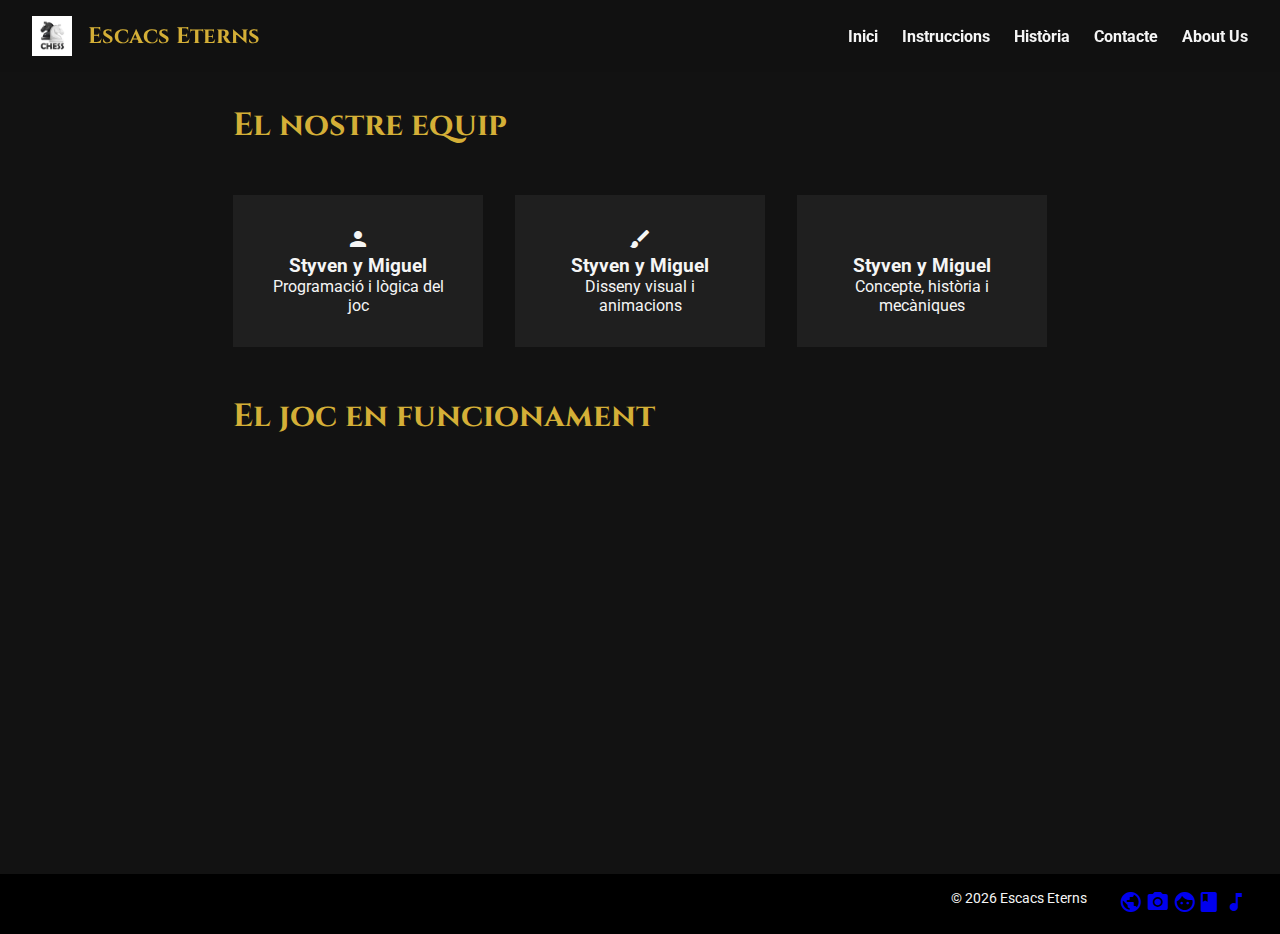
<file: about_us.html>
<!DOCTYPE html>
<html lang="ca">
<head>
  <meta charset="UTF-8">
  <title>About Us | Escacs Eterns</title>
  <meta name="viewport" content="width=device-width, initial-scale=1.0">

  <!-- Fonts -->
  <link href="https://fonts.googleapis.com/css2?family=Cinzel:wght@600&family=Roboto&display=swap" rel="stylesheet">
  <link href="https://fonts.googleapis.com/icon?family=Material+Icons" rel="stylesheet">

  <!-- CSS -->
  <link rel="stylesheet" href="estils.css">
</head>
<body>

<header class="header">
  <div class="header-left">
    <img src="img/logo.png" alt="Logo">
    <h1>Escacs Eterns</h1>
  </div>
  <nav class="nav">
    <a href="index.html">Inici</a>
    <a href="instruccions.html">Instruccions</a>
    <a href="història.html">Història</a>
    <a href="contacte.html">Contacte</a>
    <a href="about_us.html">About Us</a>
  </nav>
</header>

<main>

  <h2 class="section-title">El nostre equip</h2>

  <!-- EQUIP -->
  <section class="cards">

    <div class="card">
      <span class="material-icons">person</span>
      <h3>Styven y Miguel</h3>
      <p>Programació i lògica del joc</p>
    </div>

    <div class="card">
      <span class="material-icons">brush</span>
      <h3>Styven y Miguel</h3>
      <p>Disseny visual i animacions</p>
    </div>

    <div class="card">
      <span class="material-icons">psychology</span>
      <h3>Styven y Miguel</h3>
      <p>Concepte, història i mecàniques</p>
    </div>

  </section>

  <!-- VIDEO -->
  <section>
    <h3 class="section-title">El joc en funcionament</h3>

    <iframe
        width="100%"
        height="400"
        src="https://www.youtube.com/embed/LA4Mz9jUUkk"
        title="Escacs Eterns - Gameplay"
        allow="accelerometer; autoplay; clipboard-write; encrypted-media; gyroscope; picture-in-picture"
        allowfullscreen>
    </iframe>

  </section>

</main>

<footer class="footer">
  <span>© 2026 Escacs Eterns</span>
  <div class="social">
    <a href="https://twitter.com" target="_blank"><span class="material-icons">public</span></a>
    <a href="https://instagram.com" target="_blank"><span class="material-icons">photo_camera</span></a>
    <a href="https://facebook.com" target="_blank"><span class="material-icons">facebook</span></a>
    <a href="https://tiktok.com" target="_blank"><span class="material-icons">music_note</span></a>
  </div>
</footer>

</body>
</html>
</file>
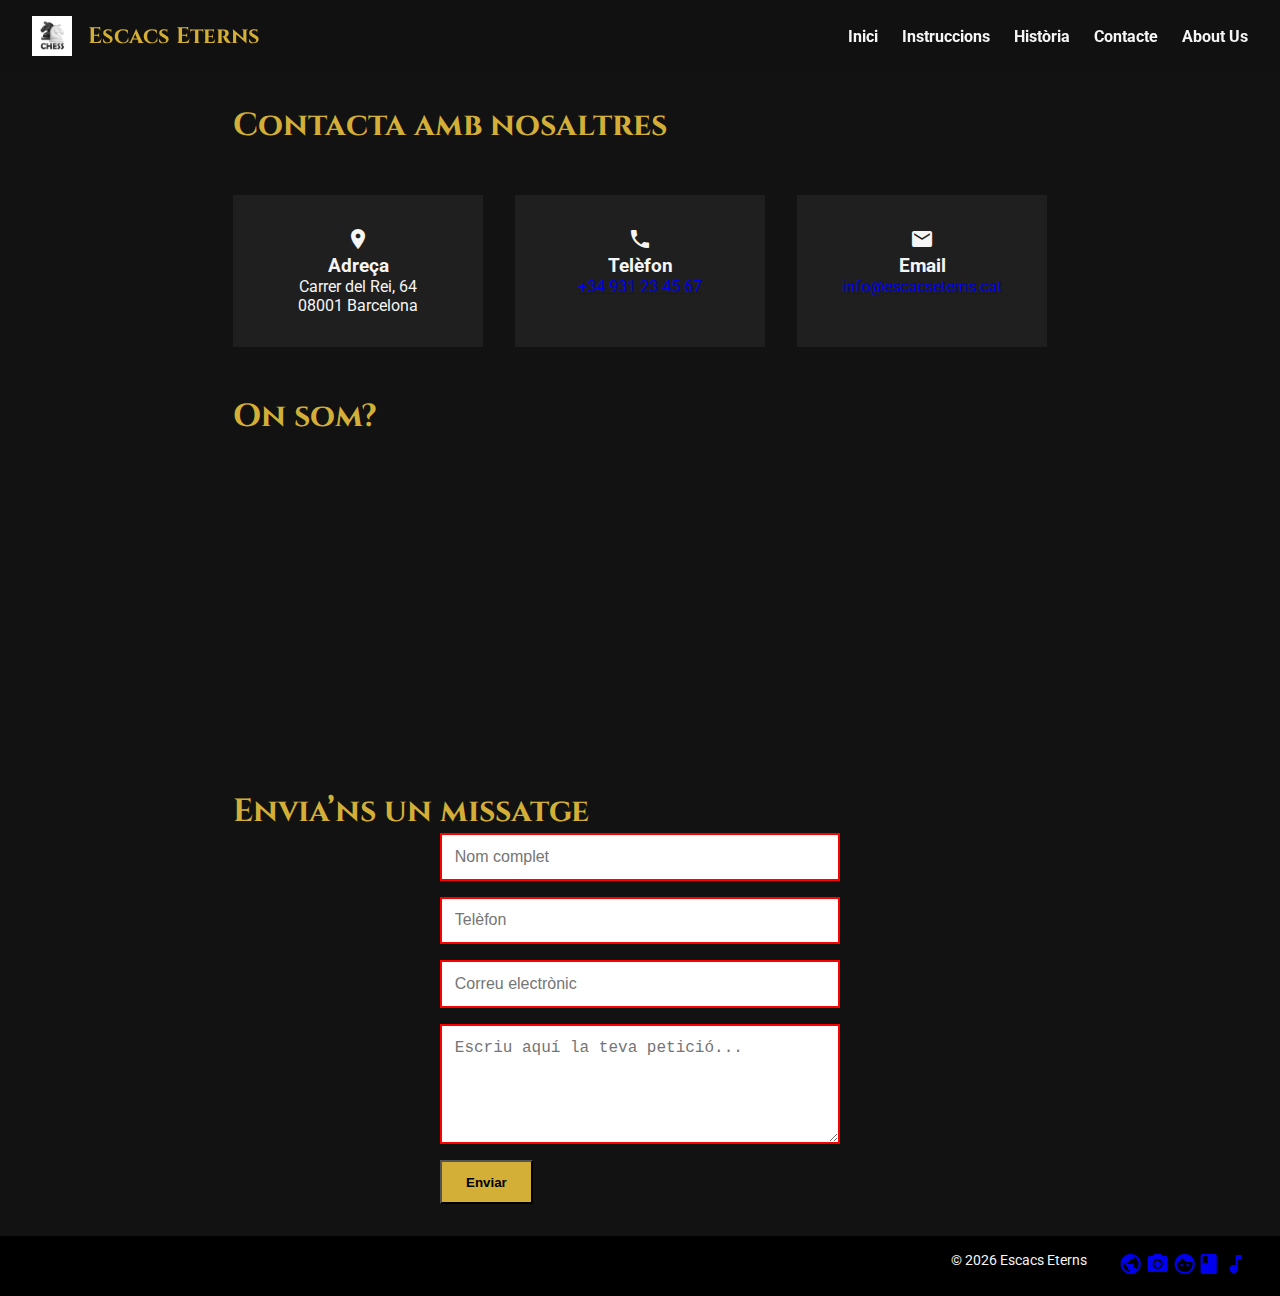
<file: contacte.html>
<!DOCTYPE html>
<html lang="ca">
<head>
  <meta charset="UTF-8">
  <title>Contacte | Escacs Eterns</title>
  <meta name="viewport" content="width=device-width, initial-scale=1.0">

  <!-- Fonts -->
  <link href="https://fonts.googleapis.com/css2?family=Cinzel:wght@600&family=Roboto&display=swap" rel="stylesheet">
  <link href="https://fonts.googleapis.com/icon?family=Material+Icons" rel="stylesheet">

  <!-- CSS -->
  <link rel="stylesheet" href="estils.css">
</head>
<body>

<header class="header">
  <div class="header-left">
    <img src="img/logo.png" alt="Logo">
    <h1>Escacs Eterns</h1>
  </div>
  <nav class="nav">
    <a href="index.html">Inici</a>
    <a href="instruccions.html">Instruccions</a>
    <a href="història.html">Història</a>
    <a href="contacte.html">Contacte</a>
    <a href="about_us.html">About Us</a>
  </nav>
</header>

<main>

  <h2 class="section-title">Contacta amb nosaltres</h2>

  <!-- DADES DE CONTACTE -->
  <section class="cards">

    <div class="card">
      <span class="material-icons">location_on</span>
      <h3>Adreça</h3>
      <p>Carrer del Rei, 64<br>08001 Barcelona</p>
    </div>

    <div class="card">
      <span class="material-icons">call</span>
      <h3>Telèfon</h3>
      <p><a href="tel:+34931234567">+34 931 23 45 67</a></p>
    </div>

    <div class="card">
      <span class="material-icons">email</span>
      <h3>Email</h3>
      <p><a href="mailto:info@escacseterns.cat">info@escacseterns.cat</a></p>
    </div>

  </section>

  <!-- MAPA -->
  <section>
    <h3 class="section-title">On som?</h3>
    <iframe 
      src="https://www.google.com/maps?q=Barcelona&output=embed"
      width="100%" height="300" loading="lazy">
    </iframe>
  </section>

  <!-- FORMULARI -->
  <section>
    <h3 class="section-title">Envia’ns un missatge</h3>

    <form class="contact-form">

      <input 
        type="text"
        placeholder="Nom complet"
        required
        pattern="[A-Za-zÀ-ÿ\s]{3,}"
      >

      <input 
        type="tel"
        placeholder="Telèfon"
        required
        pattern="[0-9]{9}"
      >

      <input 
        type="email"
        placeholder="Correu electrònic"
        required
      >

      <textarea
        placeholder="Escriu aquí la teva petició..."
        required
        pattern=".{10,}"
      ></textarea>

      <button class="btn" type="submit">Enviar</button>

    </form>
  </section>

</main>

<footer class="footer">
  <span>© 2026 Escacs Eterns</span>
  <div class="social">
    <a href="https://twitter.com" target="_blank"><span class="material-icons">public</span></a>
    <a href="https://instagram.com" target="_blank"><span class="material-icons">photo_camera</span></a>
    <a href="https://facebook.com" target="_blank"><span class="material-icons">facebook</span></a>
    <a href="https://tiktok.com" target="_blank"><span class="material-icons">music_note</span></a>
  </div>
</footer>

</body>
</html>
</file>
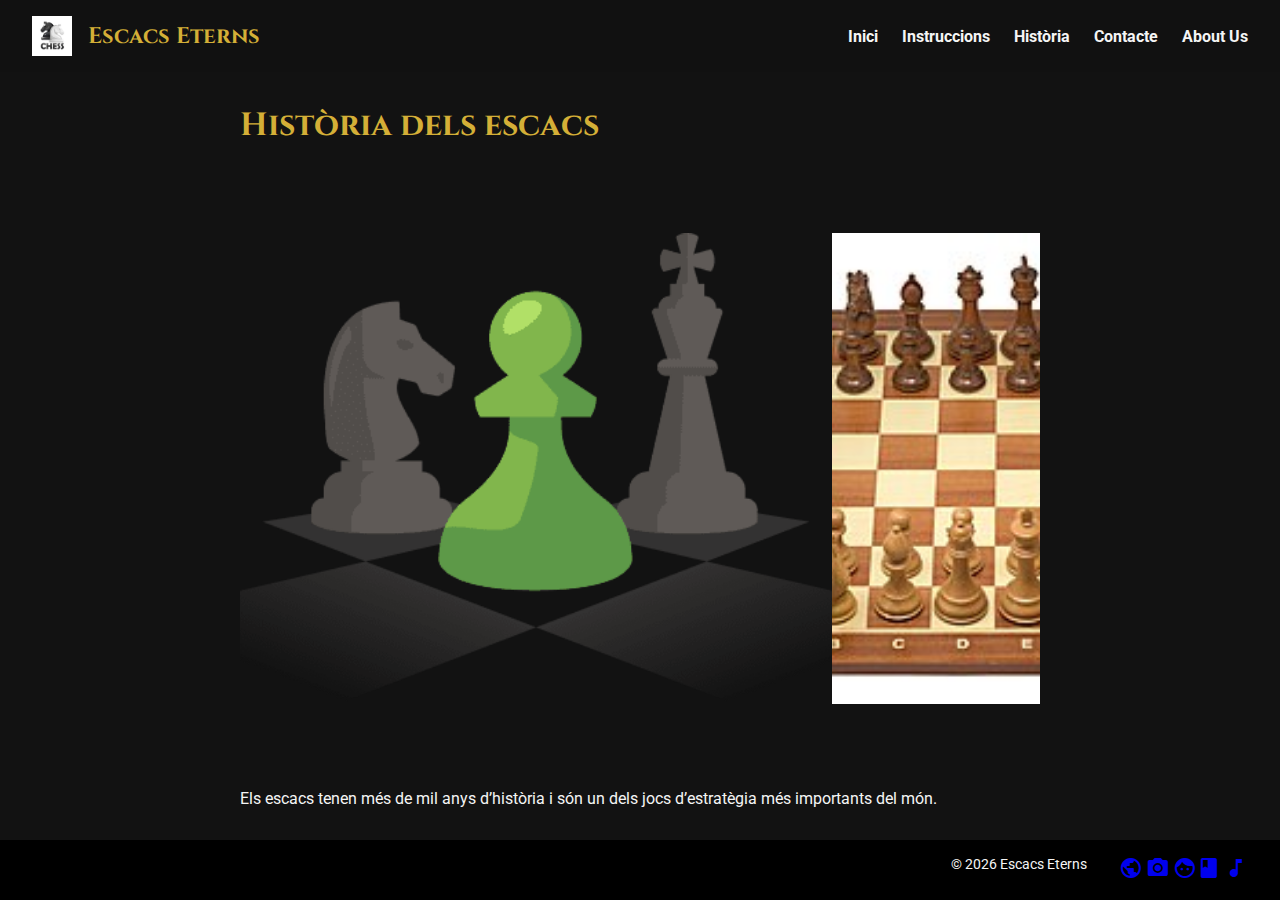
<file: història.html>
<!DOCTYPE html>
<html lang="ca">
<head>
  <meta charset="UTF-8">
  <title>Història | Escacs Eterns</title>
  <meta name="viewport" content="width=device-width, initial-scale=1.0">

  <link href="https://fonts.googleapis.com/css2?family=Cinzel:wght@600&family=Roboto&display=swap" rel="stylesheet">
  <link href="https://fonts.googleapis.com/icon?family=Material+Icons" rel="stylesheet">

  <link rel="stylesheet" href="estils.css">
</head>
<body>

<header class="header">
  <div class="header-left">
    <img src="img/logo.png" alt="Logo">
    <h1>Escacs Eterns</h1>
  </div>
  <nav class="nav">
    <a href="index.html">Inici</a>
    <a href="instruccions.html">Instruccions</a>
    <a href="història.html">Història</a>
    <a href="contacte.html">Contacte</a>
    <a href="about_us.html">About Us</a>
  </nav>
</header>

<main>
  <h2 class="section-title">Història dels escacs</h2>

  <div class="carousel">
    <div class="carousel-track">
      <img src="img/imatge1.png" alt="">
      <img src="img/imatge2.png" alt="">
      <img src="img/imatge3.png" alt="">
      <img src="img/imatge2.png" alt="">
      <img src="img/imatge1.png" alt="">
      <img src="img/imatge2.png" alt="">
      <img src="img/imatge3.png" alt="">
    </div>
  </div>

  <p>
    Els escacs tenen més de mil anys d’història i són
    un dels jocs d’estratègia més importants del món.
  </p>
</main>

<footer class="footer">
  <span>© 2026 Escacs Eterns</span>
  <div class="social">
    <a href="https://twitter.com" target="_blank"><span class="material-icons">public</span></a>
    <a href="https://instagram.com" target="_blank"><span class="material-icons">photo_camera</span></a>
    <a href="https://facebook.com" target="_blank"><span class="material-icons">facebook</span></a>
    <a href="https://tiktok.com" target="_blank"><span class="material-icons">music_note</span></a>
  </div>
</footer>

</body>
</html>
</file>
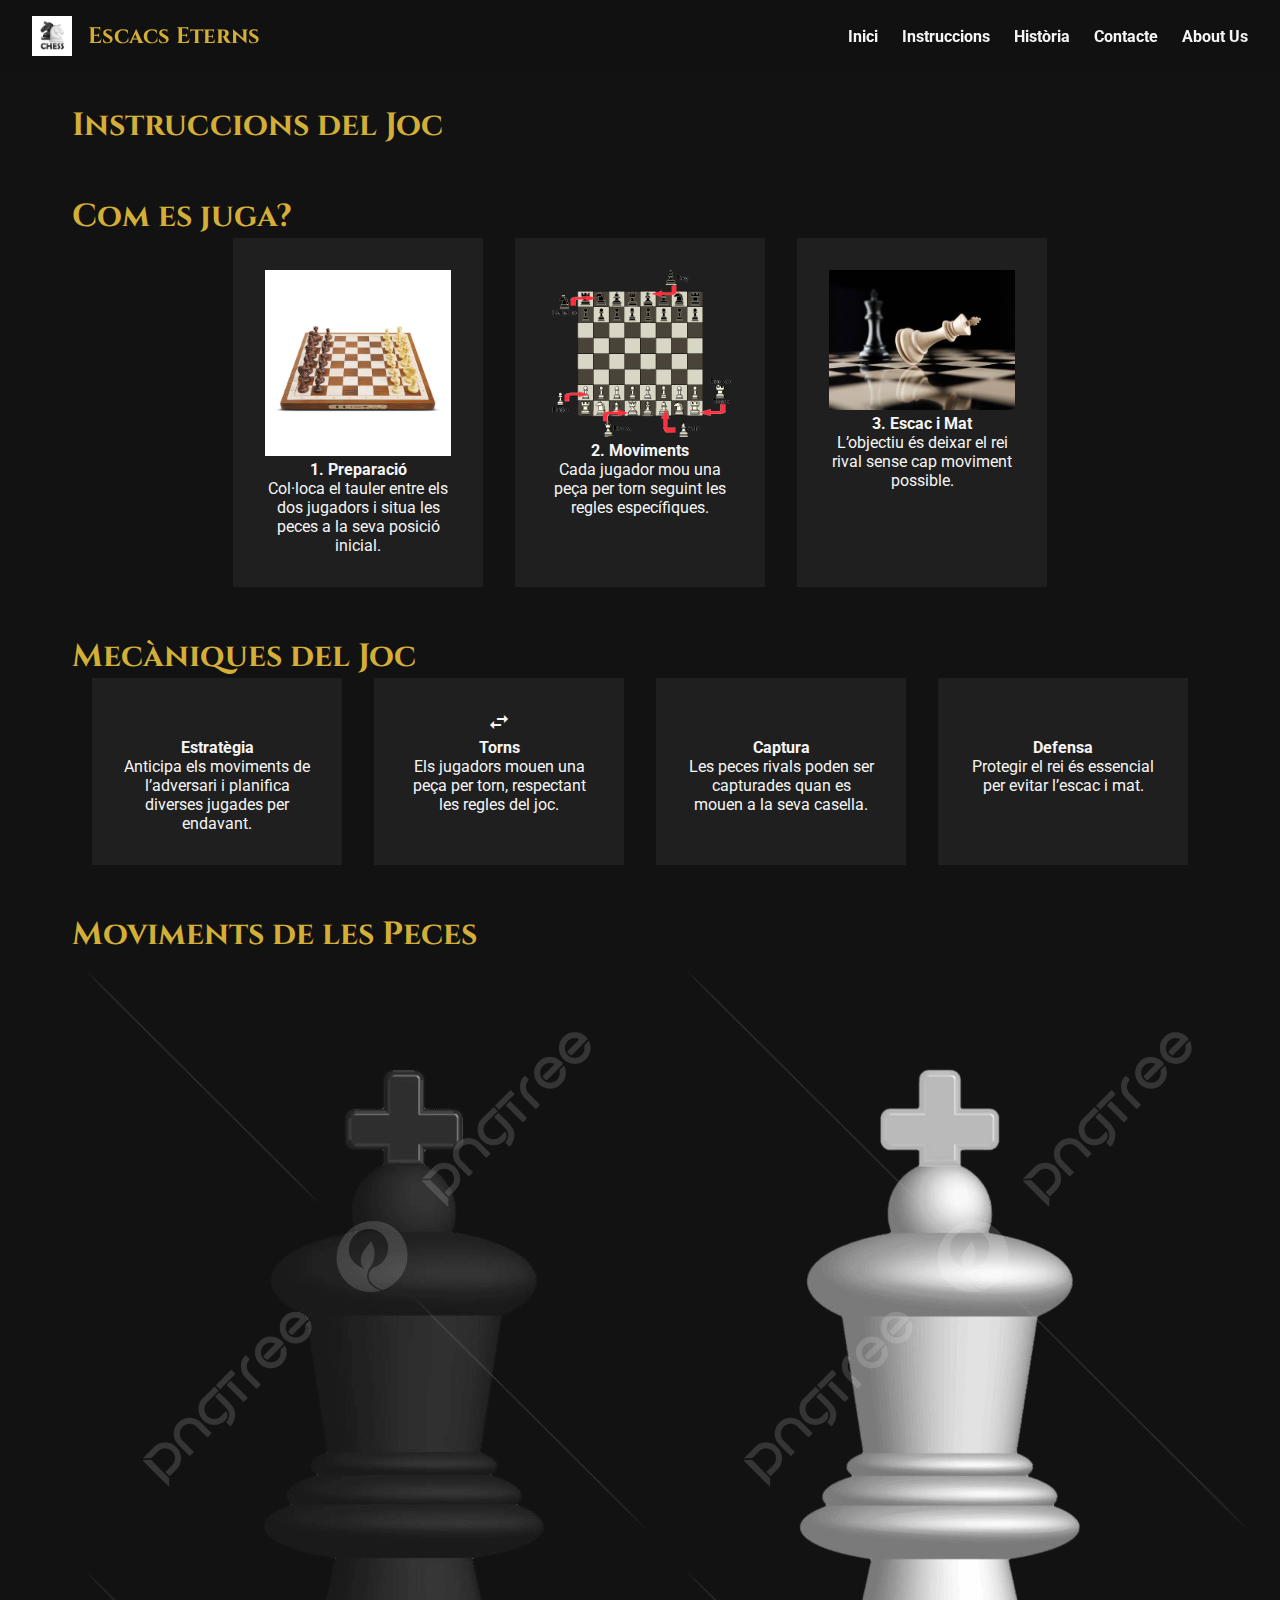
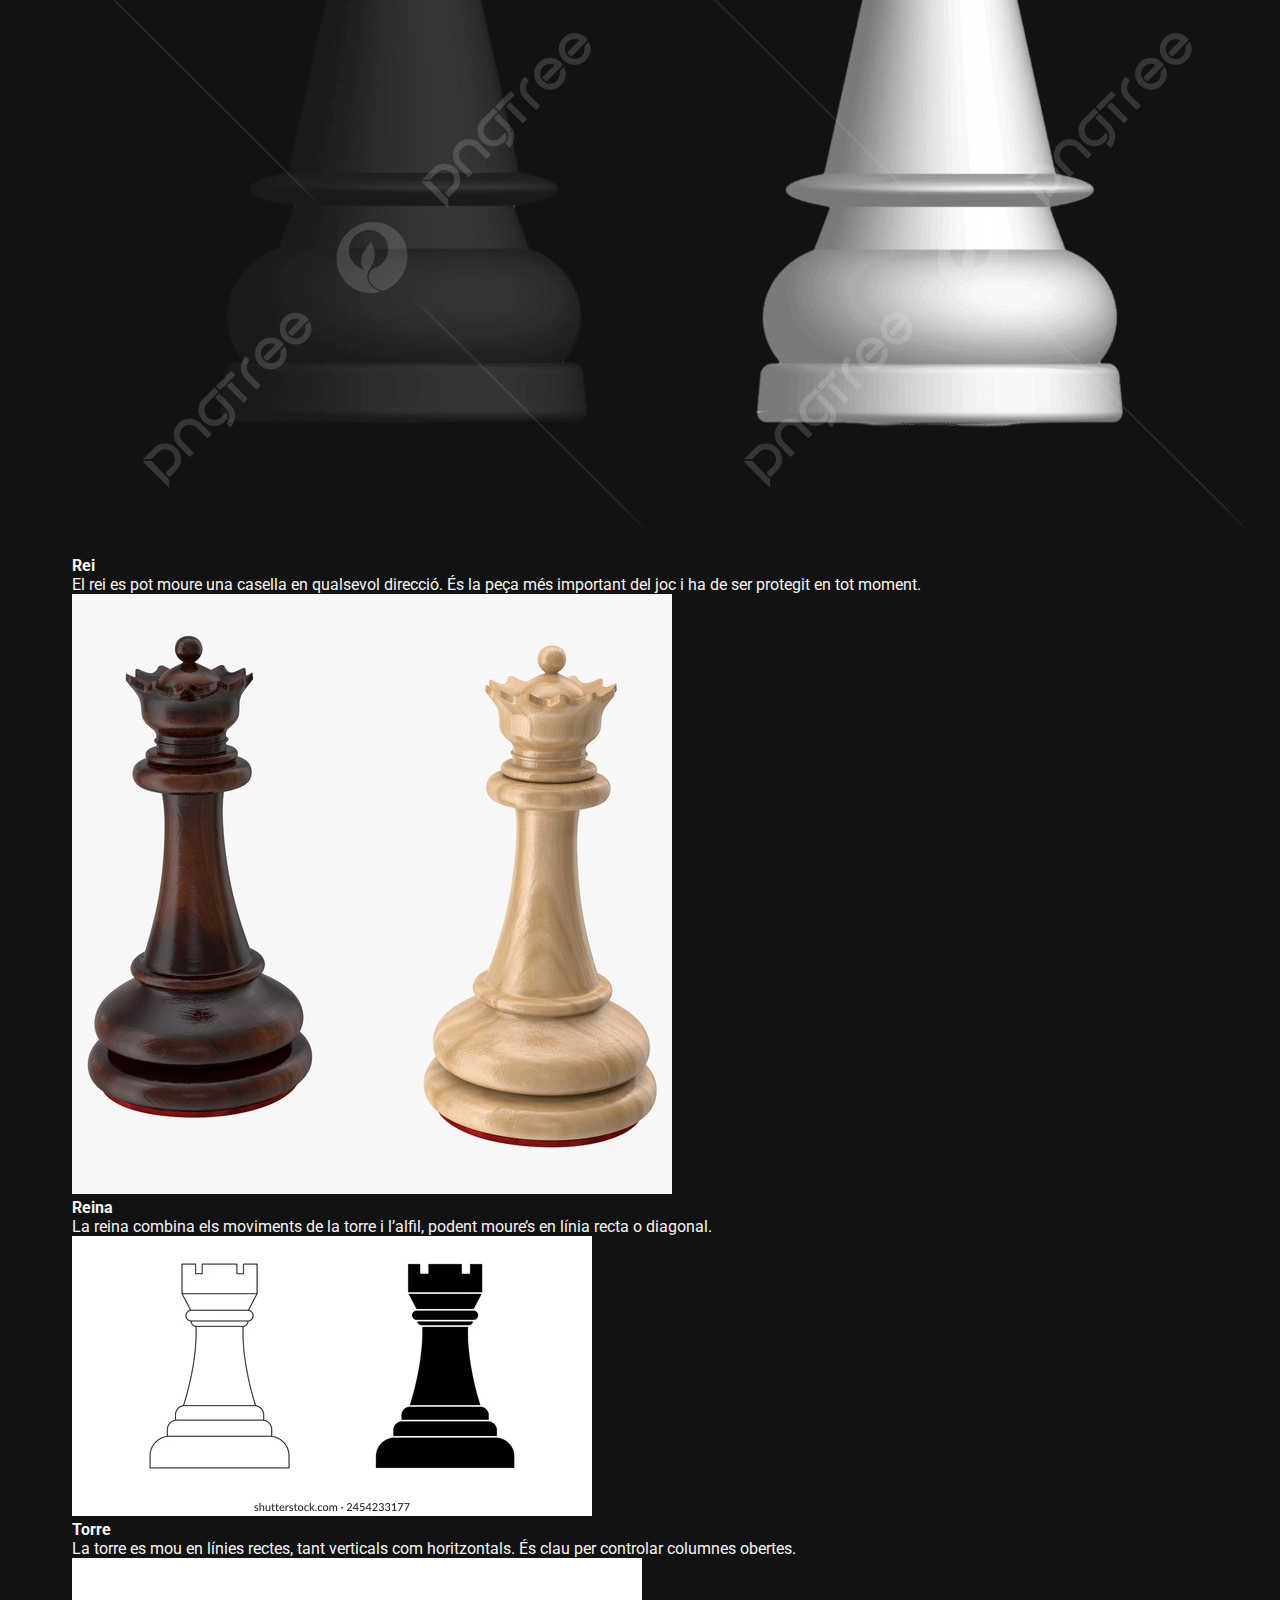
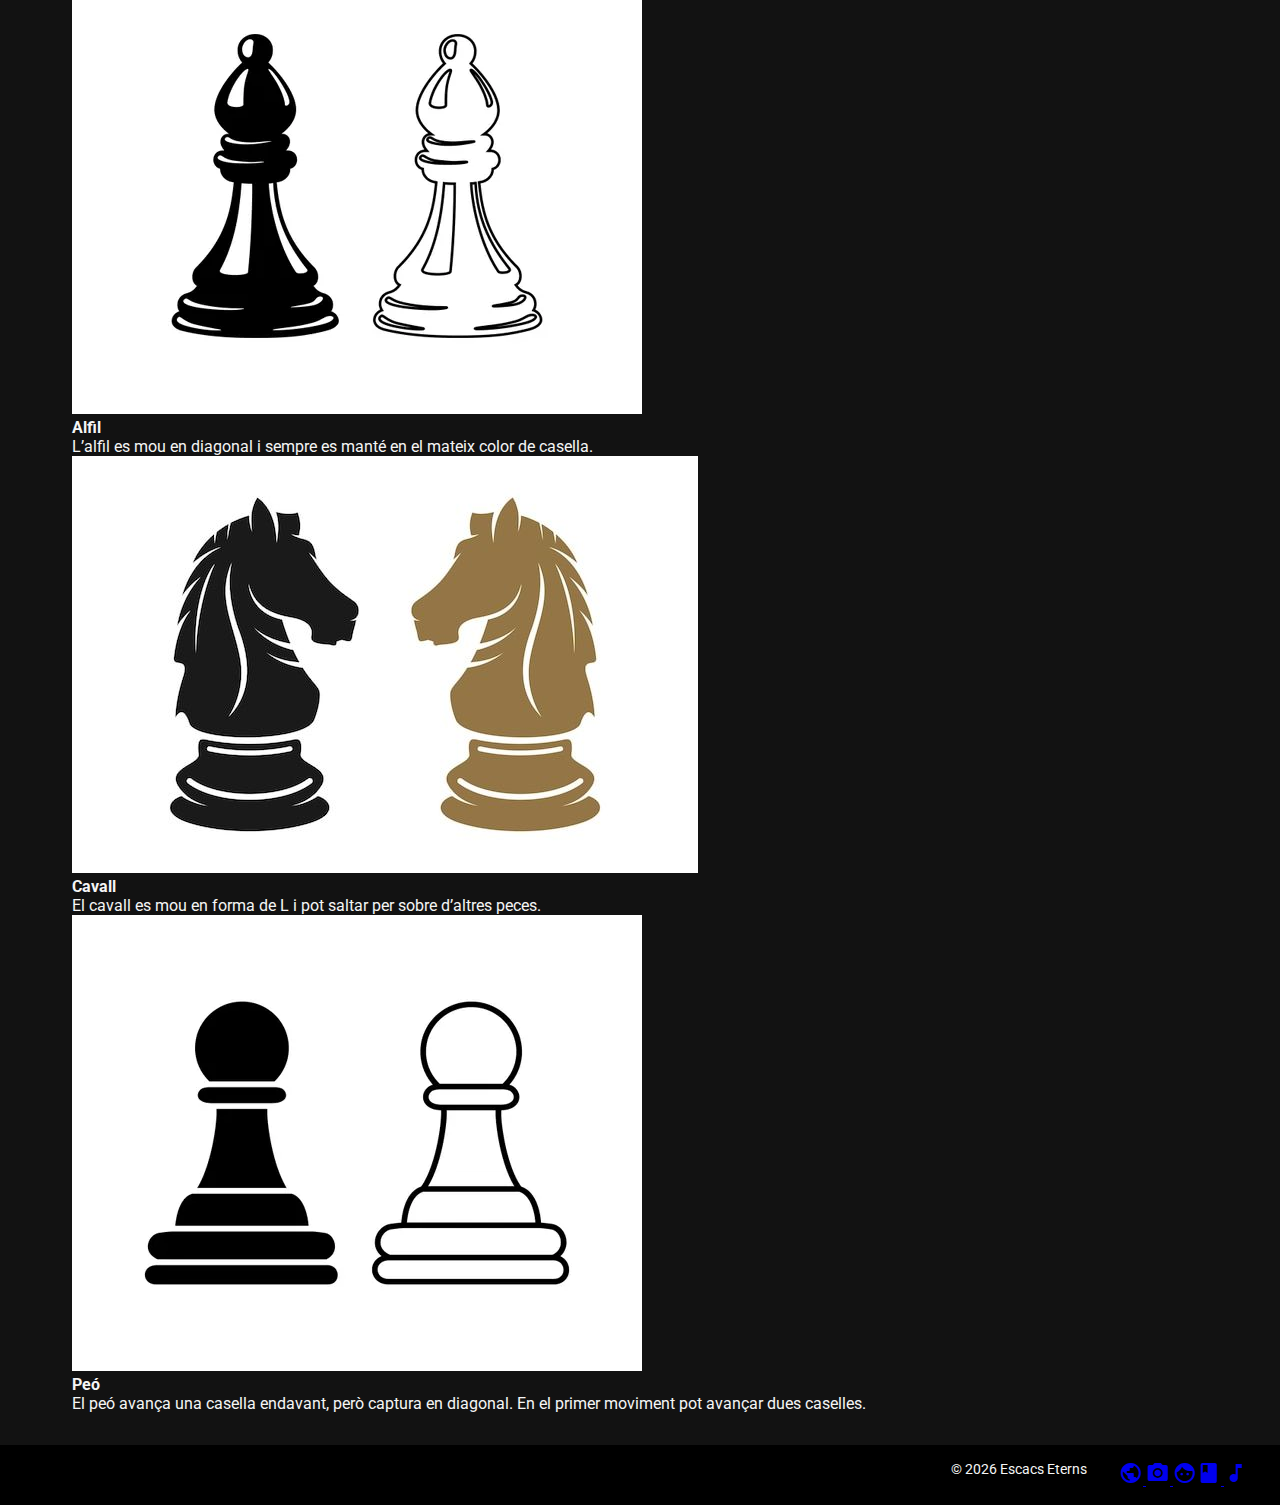
<file: instruccions.html>
<!DOCTYPE html>
<html lang="ca">
<head>
  <meta charset="UTF-8">
  <title>Instruccions | Escacs Eterns</title>
  <meta name="viewport" content="width=device-width, initial-scale=1.0">

  <!-- Google Fonts -->
  <link href="https://fonts.googleapis.com/css2?family=Cinzel:wght@600&family=Roboto&display=swap" rel="stylesheet">

  <!-- Google Icons -->
  <link href="https://fonts.googleapis.com/icon?family=Material+Icons" rel="stylesheet">

  <!-- CSS -->
  <link rel="stylesheet" href="estils.css">
</head>
<body>

<header class="header">
  <div class="header-left">
    <img src="img/logo.png" alt="Logo Escacs">
    <h1>Escacs Eterns</h1>
  </div>
  <nav class="nav">
    <a href="index.html">Inici</a>
    <a href="instruccions.html">Instruccions</a>
    <a href="història.html">Història</a>
    <a href="contacte.html">Contacte</a>
    <a href="about_us.html">About Us</a>
  </nav>
</header>

<main>

  <!-- TÍTOL -->
  <h2 class="section-title">Instruccions del Joc</h2>

  <!-- APARTAT: COM FUNCIONA EL JOC -->
  <section>
    <h3 class="section-title">Com es juga?</h3>

    <div class="cards">

      <div class="card">
        <img src="img/preparacio.png" alt="Tauler d'escacs" width="100%">
        <h4>1. Preparació</h4>
        <p>
          Col·loca el tauler entre els dos jugadors i situa les peces
          a la seva posició inicial.
        </p>
      </div>

      <div class="card">
        <img src="img/moviment.png" alt="Moviments de les peces" width="100%">
        <h4>2. Moviments</h4>
        <p>
          Cada jugador mou una peça per torn seguint
          les regles específiques.
        </p>
      </div>

      <div class="card">
        <img src="img/jaquemat.png" alt="Escac al rei" width="100%">
        <h4>3. Escac i Mat</h4>
        <p>
          L’objectiu és deixar el rei rival sense cap moviment possible.
        </p>
      </div>

    </div>
  </section>

  <!-- APARTAT: MECÀNIQUES DEL JOC -->
  <section>
    <h3 class="section-title">Mecàniques del Joc</h3>

    <div class="cards">

      <div class="card">
        <span class="material-icons">psychology</span>
        <h4>Estratègia</h4>
        <p>
          Anticipa els moviments de l’adversari i planifica
          diverses jugades per endavant.
        </p>
      </div>

      <div class="card">
        <span class="material-icons">swap_horiz</span>
        <h4>Torns</h4>
        <p>
          Els jugadors mouen una peça per torn,
          respectant les regles del joc.
        </p>
      </div>

      <div class="card">
        <span class="material-icons">military_tech</span>
        <h4>Captura</h4>
        <p>
          Les peces rivals poden ser capturades
          quan es mouen a la seva casella.
        </p>
      </div>

      <div class="card">
        <span class="material-icons">shield</span>
        <h4>Defensa</h4>
        <p>
          Protegir el rei és essencial per evitar
          l’escac i mat.
        </p>
      </div>

    </div>
  </section>

  <section>
    <h3 class="section-title">Moviments de les Peces</h3>

    <div class="piece">
      <img src="img/rei.png" alt="Moviment del rei">
      <div>
        <h4>Rei</h4>
        <p>
          El rei es pot moure una casella en qualsevol direcció.
          És la peça més important del joc i ha de ser protegit en tot moment.
        </p>
      </div>
    </div>

    <div class="piece">
      <img src="img/reina.png" alt="Moviment de la reina">
      <div>
        <h4>Reina</h4>
        <p>
          La reina combina els moviments de la torre i l’alfil,
          podent moure’s en línia recta o diagonal.
        </p>
      </div>
    </div>

    <div class="piece">
      <img src="img/torre.png" alt="Moviment de la torre">
      <div>
        <h4>Torre</h4>
        <p>
          La torre es mou en línies rectes, tant verticals com horitzontals.
          És clau per controlar columnes obertes.
        </p>
      </div>
    </div>

    <div class="piece">
      <img src="img/alfil.png" alt="Moviment de l'alfil">
      <div>
        <h4>Alfil</h4>
        <p>
          L’alfil es mou en diagonal i sempre es manté
          en el mateix color de casella.
        </p>
      </div>
    </div>

    <div class="piece">
      <img src="img/caball.png" alt="Moviment del cavall">
      <div>
        <h4>Cavall</h4>
        <p>
          El cavall es mou en forma de L i pot saltar
          per sobre d’altres peces.
        </p>
      </div>
    </div>

    <div class="piece">
      <img src="img/peo.png" alt="Moviment del peó">
      <div>
        <h4>Peó</h4>
        <p>
          El peó avança una casella endavant, però captura en diagonal.
          En el primer moviment pot avançar dues caselles.
        </p>
      </div>
    </div>

  </section>

</main>

<footer class="footer">
  <span>© 2026 Escacs Eterns</span>

  <div class="social">
    <a href="https://twitter.com" target="_blank">
      <span class="material-icons">public</span>
    </a>
    <a href="https://instagram.com" target="_blank">
      <span class="material-icons">photo_camera</span>
    </a>
    <a href="https://facebook.com" target="_blank">
      <span class="material-icons">facebook</span>
    </a>
    <a href="https://tiktok.com" target="_blank">
      <span class="material-icons">music_note</span>
    </a>
  </div>
</footer>

</body>
</html>
</file>
<file: estils.css>
/* =========================
   RESET I VARIABLES
========================= */
* {
  margin: 0;
  padding: 0;
  box-sizing: border-box;
}

:root {
  --primary: #121212;
  --secondary: #d4af37;
  --dark: #000;
  --light: #f5f5f5;
}

body {
  font-family: 'Roboto', sans-serif;
  background: var(--primary);
  color: var(--light);
  min-height: 100vh;
  display: flex;
  flex-direction: column;
}

/* =========================
   HEADER (STICKY)
========================= */
.header {
  position: sticky;
  top: 0;
  z-index: 1000;

  display: flex;
  justify-content: space-between;
  align-items: center;

  background: rgba(18, 18, 18, 0.95);
  padding: 1rem 2rem;
}

.header-left {
  display: flex;
  align-items: center;
  gap: 1rem;
}

.header img {
  width: 40px;
}

.header h1 {
  font-family: 'Cinzel', serif;
  color: var(--secondary);
  font-size: 1.4rem;
}

.nav {
  display: flex;
  gap: 1.5rem;
}

.nav a {
  color: var(--light);
  text-decoration: none;
  font-weight: bold;
}

.nav a:hover {
  color: var(--secondary);
}

/* =========================
   MAIN (LAYOUT GENERAL)
========================= */
main {
  flex: 1;
  padding: 2rem;
  display: flex;
  flex-direction: column;
  gap: 3rem;
  max-width: 1200px;
  margin: auto;
}

/* =========================
   HERO
========================= */
.hero {
  min-height: 70vh;
  background: url('../img/hero.jpg') center / cover no-repeat;

  display: flex;
  align-items: center;
}

.hero-text {
  background: rgba(0, 0, 0, 0.6);
  padding: 2rem;
  max-width: 500px;
}

.hero-text h2 {
  font-family: 'Cinzel', serif;
  font-size: 3rem;
  color: var(--secondary);
}

/* =========================
   TITOLS
========================= */
.section-title {
  font-family: 'Cinzel', serif;
  color: var(--secondary);
  font-size: 2rem;
}

/* =========================
   CARDS (FLEXBOX)
========================= */
.cards {
  display: flex;
  gap: 2rem;
  flex-wrap: wrap;
  justify-content: center;
}

.card {
  background: #1f1f1f;
  padding: 2rem;
  width: 250px;
  text-align: center;

  transition: transform 0.3s, box-shadow 0.3s;
}

.card:hover {
  transform: translateY(-10px);
  box-shadow: 0 20px 40px rgba(0, 0, 0, 0.5);
}

/* =========================
   BOTONS
========================= */
.btn {
  background: var(--secondary);
  color: var(--dark);
  padding: 0.8rem 1.5rem;
  text-decoration: none;
  font-weight: bold;
  align-self: flex-start;
}

/* =========================
   ANIMACIÓ CSS
========================= */
.story-step {
  opacity: 0;
  transform: translateY(30px);
  animation: reveal 1s forwards;
}

.story-step:nth-child(2) { animation-delay: 0.3s; }
.story-step:nth-child(3) { animation-delay: 0.6s; }
.story-step:nth-child(4) { animation-delay: 0.9s; }

@keyframes reveal {
  to {
    opacity: 1;
    transform: translateY(0);
  }
}

/* =========================
   CARRUSEL (CSS PUR)
========================= */
.carousel {
  width: 100%;
  max-width: 800px;
  overflow: hidden;
  margin: auto;
}

.carousel-track {
  display: flex;
  width: 300%;
  animation: slide 15s infinite;
}

.carousel img {
  width: 100%;
  object-fit: cover;
}

@keyframes slide {
  0% { transform: translateX(0); }
  33% { transform: translateX(-100%); }
  66% { transform: translateX(-200%); }
}

/* =========================
   FORMULARI
========================= */
.contact-form {
  max-width: 400px;
  margin: auto;

  display: flex;
  flex-direction: column;
  gap: 1rem;
}

input,
textarea {
  padding: 0.8rem;
  font-size: 1rem;
}

textarea {
  resize: vertical;
  min-height: 120px;
}

input:valid,
textarea:valid {
  border: 2px solid green;
}

input:invalid,
textarea:invalid {
  border: 2px solid red;
}

/* =========================
   IFRAME (YOUTUBE / MAPA)
========================= */
iframe {
  max-width: 100%;
  border: none;
}

/* =========================
   FOOTER
========================= */
.footer {
  background: var(--dark);
  padding: 1rem 2rem;

  display: flex;
  justify-content: flex-end;
  gap: 2rem;
  font-size: 0.9rem;
}

/* =========================
   RESPONSIVE (MÒBIL)
========================= */
@media (max-width: 768px) {

  /* HEADER */
  .header {
    flex-direction: column;
    gap: 1rem;
    text-align: center;
  }

  .nav {
    flex-wrap: wrap;
    justify-content: center;
  }

  /* HERO */
  .hero {
    min-height: auto;
    padding: 4rem 1rem;
  }

  .hero-text h2 {
    font-size: 2rem;
  }

  /* MAIN */
  main {
    padding: 1.5rem 1rem;
  }

  /* TITOLS */
  .section-title {
    font-size: 1.6rem;
    text-align: center;
  }

  /* BOTONS */
  .btn {
    align-self: center;
  }

  /* FOOTER */
  .footer {
    justify-content: center;
    flex-wrap: wrap;
  }
}
</file>
